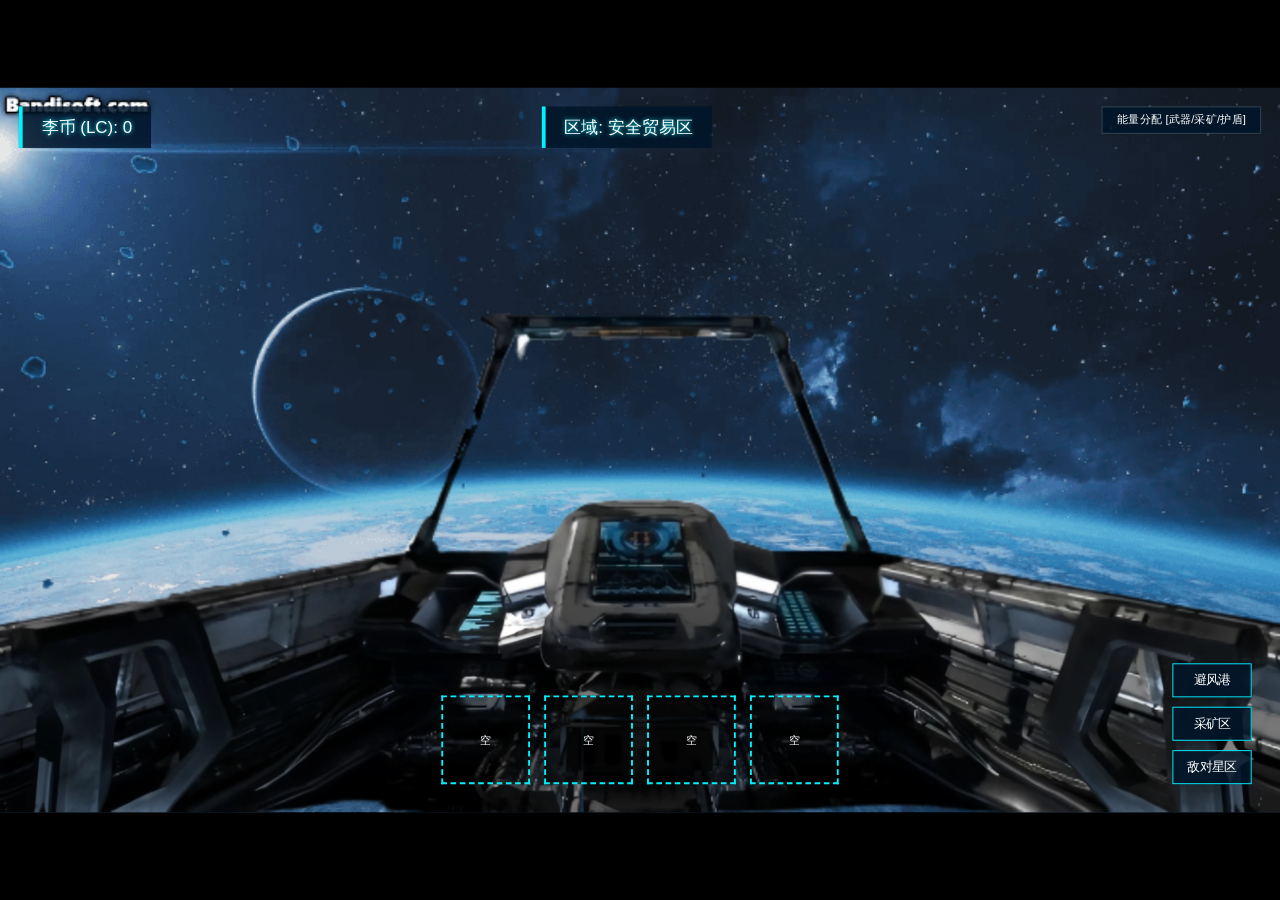
<file: index.html>
<!DOCTYPE html>
<html lang="zh-CN">
<head>
    <meta charset="UTF-8">
    <meta name="viewport" content="width=device-width, initial-scale=1.0">
    <title>太空边缘：101区</title>
    <link rel="stylesheet" href="style.css">
</head>
<body>
    <div id="game-container">
        <div id="bg-layer" class="zone-safe"></div>

        <div id="battle-layer">
            <canvas id="trail-canvas"></canvas>
            <div id="object-container"></div>
        </div>

        <div id="cockpit-container">
            <img src="cockpit.png" id="cockpit-main">
            <div id="diy-overlay"></div>
            <div id="dash-leds">
                <div class="led" id="led-1"></div>
                <div class="led" id="led-2"></div>
            </div>
        </div>

        <div id="ui-layer">
            <div id="build-menu" class="hidden">
    <div class="menu-content">
        <h2 id="menu-title">选择装备 - 槽位 1</h2>
        <div id="item-list">
            </div>
        <button class="close-btn" onclick="toggleMenu(false)">关闭</button>
    </div>
</div>
            <div id="header">
                <div class="res">李币 (LC): <span id="gold-val">0</span></div>
                <div class="res">区域: <span id="zone-name">安全贸易区</span></div>
                <div id="energy-bar-container">能量分配 [武器/采矿/护盾]</div>
            </div>

            <div id="equipment-slots">
                <div class="slot" data-slot="0" onclick="openBuildMenu(0)">空</div>
                <div class="slot" data-slot="1" onclick="openBuildMenu(1)">空</div>
                <div class="slot" data-slot="2" onclick="openBuildMenu(2)">空</div>
                <div class="slot" data-slot="3" onclick="openBuildMenu(3)">空</div>
            </div>

            <div id="nav-panel">
                <button onclick="warpTo('safe')">避风港</button>
                <button onclick="warpTo('mine')">采矿区</button>
                <button onclick="warpTo('combat')">敌对星区</button>
            </div>
        </div>
    </div>
    <script src="game.js"></script>
</body>
</html>
</file>
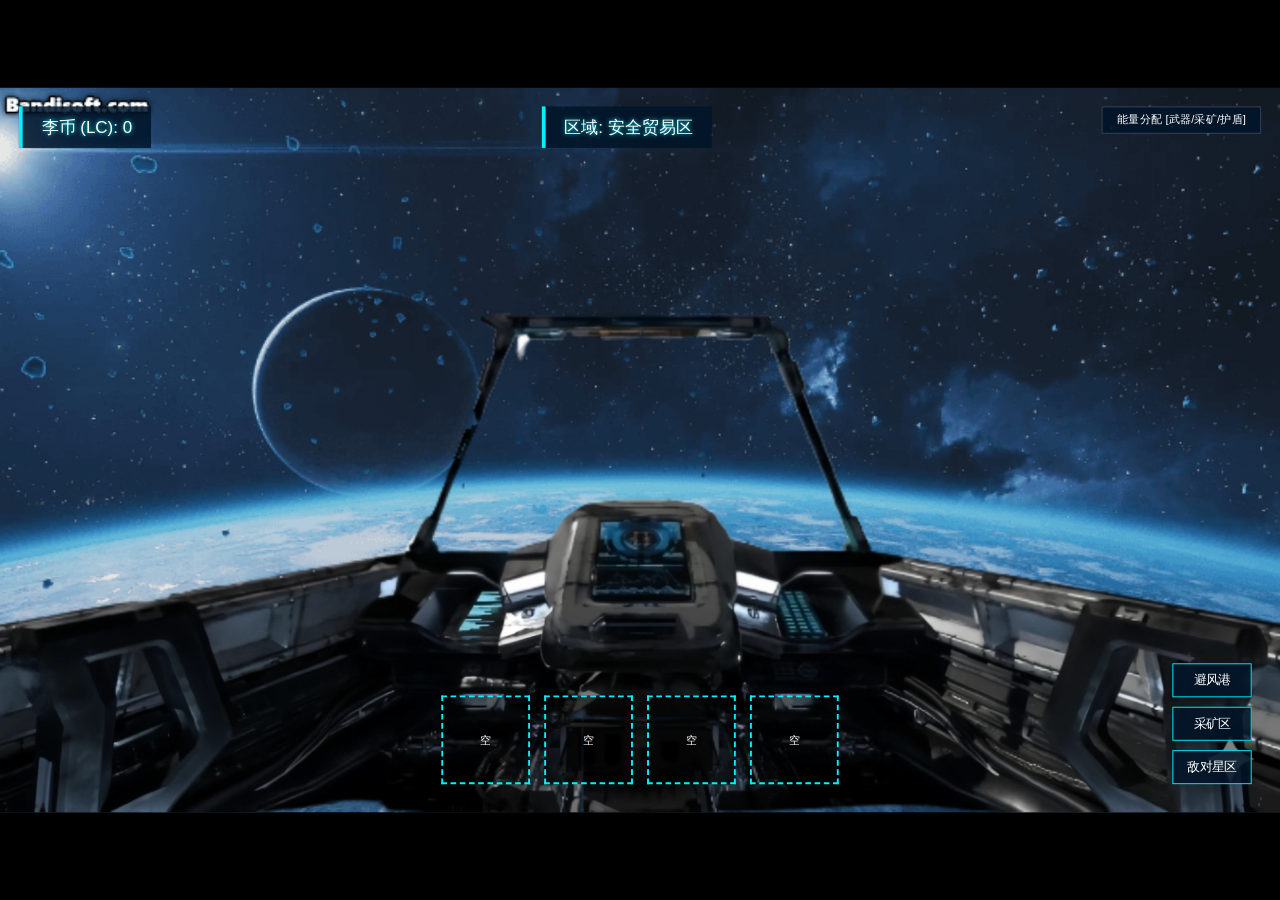
<file: index (3).html>
<!DOCTYPE html>
<html lang="zh-CN">
<head>
    <meta charset="UTF-8">
    <meta name="viewport" content="width=device-width, initial-scale=1.0">
    <title>太空边缘：101区</title>
    <link rel="stylesheet" href="style.css">
</head>
<body>
    <div id="game-container">
        <div id="bg-layer" class="zone-safe"></div>

        <div id="battle-layer">
            <canvas id="trail-canvas"></canvas>
            <div id="object-container"></div>
        </div>

        <div id="cockpit-container">
            <img src="cockpit.png" id="cockpit-main">
            <div id="diy-overlay"></div>
            <div id="dash-leds">
                <div class="led" id="led-1"></div>
                <div class="led" id="led-2"></div>
            </div>
        </div>

        <div id="ui-layer">
            <div id="build-menu" class="hidden">
    <div class="menu-content">
        <h2 id="menu-title">选择装备 - 槽位 1</h2>
        <div id="item-list">
            </div>
        <button class="close-btn" onclick="toggleMenu(false)">关闭</button>
    </div>
</div>
            <div id="header">
                <div class="res">李币 (LC): <span id="gold-val">0</span></div>
                <div class="res">区域: <span id="zone-name">安全贸易区</span></div>
                <div id="energy-bar-container">能量分配 [武器/采矿/护盾]</div>
            </div>

            <div id="equipment-slots">
                <div class="slot" data-slot="0" onclick="openBuildMenu(0)">空</div>
                <div class="slot" data-slot="1" onclick="openBuildMenu(1)">空</div>
                <div class="slot" data-slot="2" onclick="openBuildMenu(2)">空</div>
                <div class="slot" data-slot="3" onclick="openBuildMenu(3)">空</div>
            </div>

            <div id="nav-panel">
                <button onclick="warpTo('safe')">避风港</button>
                <button onclick="warpTo('mine')">采矿区</button>
                <button onclick="warpTo('combat')">敌对星区</button>
            </div>
        </div>
    </div>
    <script src="game.js"></script>
</body>
</html>
</file>
<file: style.css>
/* 确保所有游戏交互层不触发手机的下拉刷新或左右翻页 */
#game-container {
    touch-action: none; 
}

:root {
    --neon-blue: #00f2ff;
    --neon-red: #ff0044;
    --neon-green: #33ff00;
    --panel-bg: rgba(0, 20, 40, 0.85);
}

body, html { margin: 0; overflow: hidden; background: #000; height: 100%; width: 100%; font-family: 'Segoe UI', sans-serif; }

#game-container {
    position: fixed; /* 改为 fixed，确保在屏幕正中央 */
    width: 1356px; 
    height: 768px;
    margin: 0; /* 去掉 auto margin */
    top: 50%; 
    left: 50%;
    /* 这里的变量 --game-scale 会由 game.js 中的 handleResize 动态计算 */
    transform: translate(-50%, -50%) scale(var(--game-scale, 1));
    transform-origin: center;
    box-shadow: 0 0 50px rgba(0,0,0,1);
    background: #000;
    overflow: hidden;
}

/* --- 层级管理 --- */
#bg-layer { position: absolute; z-index: 1; width: 100%; height: 100%; transition: 2s filter; }
#battle-layer { position: absolute; z-index: 2; width: 100%; height: 100%; }
#cockpit-container { position: absolute; z-index: 3; width: 100%; height: 100%; pointer-events: none; }

/* 修改这一行：将 z-index 设为最高，确保 UI 按钮在最前面 */
#ui-layer { 
    position: absolute; 
    z-index: 10; 
    width: 100%; 
    height: 100%; 
    color: white; 
    pointer-events: none; /* 必须保留，这样点击空白处才能穿透到下层打怪 */
}

/* --- 区域背景与动画 --- */
.zone-safe { background: url('bg_safe.jpg') center/cover; }
.zone-mine { background: url('bg_mine.jpg') center/cover; }
.zone-combat { background: url('bg_combat.jpg') center/cover; }

@keyframes warp {
    0% { transform: scale(1); filter: blur(0px); }
    50% { transform: scale(1.5); filter: blur(15px) brightness(2); }
    100% { transform: scale(1); filter: blur(0px); }
}
.warping { animation: warp 2s ease-in-out; }

/* --- 游戏物体 (怪物/矿石) --- */
#cockpit-main { width: 100%; height: 100%; object-fit: cover; }

.game-obj {
    position: absolute; transform: translate(-50%, -50%) scale(0.1);
    transition: transform 3s linear, filter 0.3s; pointer-events: auto;
    cursor: crosshair;
}

@keyframes shake {
    0%, 100% { margin-left: 0; }
    25% { margin-left: -5px; }
    75% { margin-left: 5px; }
}
.exploding { animation: shake 0.1s infinite; filter: brightness(2) contrast(1.5); }

/* --- UI 顶部资源栏 --- */
#header {
    position: absolute; top: 20px; left: 20px; right: 20px;
    display: flex; justify-content: space-between; align-items: flex-start;
}
.res { background: var(--panel-bg); padding: 10px 20px; border-left: 4px solid var(--neon-blue); font-size: 18px; text-shadow: 0 0 5px var(--neon-blue); }
#energy-bar-container { background: var(--panel-bg); padding: 5px 15px; font-size: 12px; border: 1px solid rgba(255,255,255,0.2); }

/* --- 4槽位装备区 --- */
/* 确保 UI 层里的所有交互元素（按钮、槽位）恢复点击权限 */
#ui-layer *, 
#nav-panel button, 
.slot, 
.btn-buy, 
.close-btn { 
    pointer-events: auto !important; 
}
#equipment-slots { position: absolute; bottom: 30px; left: 50%; transform: translateX(-50%); display: flex; gap: 15px; }
.slot { 
    width: 90px; height: 90px; 
    border: 2px dashed var(--neon-blue); 
    background: rgba(0,0,0,0.6); 
    display: flex; flex-direction: column; align-items: center; justify-content: center; 
    cursor: pointer; font-size: 12px; transition: 0.3s;
}
.slot:hover { background: rgba(0, 242, 255, 0.2); box-shadow: 0 0 15px var(--neon-blue); }

/* --- 导航面板 --- */
#nav-panel { position: absolute; bottom: 30px; right: 30px; display: flex; flex-direction: column; gap: 10px; }
#nav-panel button {
    background: var(--panel-bg); border: 1px solid var(--neon-blue); color: white;
    padding: 8px 15px; cursor: pointer; transition: 0.3s;
}
#nav-panel button:hover { background: var(--neon-blue); color: black; }

/* --- 装备与升级菜单 (Modal) --- */
#build-menu {
    position: absolute; top: 50%; left: 50%; transform: translate(-50%, -50%);
    width: 500px; max-height: 500px;
    background: var(--panel-bg); border: 2px solid var(--neon-blue);
    padding: 25px; z-index: 100; box-shadow: 0 0 50px rgba(0,0,0,0.9);
}
.hidden { display: none !important; }
.item-card {
    display: flex; justify-content: space-between; align-items: center;
    padding: 12px; border-bottom: 1px solid rgba(255,255,255,0.1);
}
.btn-buy {
    background: transparent; border: 1px solid var(--neon-green); color: var(--neon-green);
    padding: 5px 12px; cursor: pointer;
}
.btn-buy:disabled { border-color: #666; color: #666; cursor: not-allowed; }
.close-btn { width: 100%; margin-top: 20px; padding: 10px; background: rgba(255,0,0,0.2); border: 1px solid var(--neon-red); color: white; cursor: pointer; }

/* --- DIY 装饰系统 --- */
#diy-overlay { position: absolute; top: 0; left: 0; width: 100%; height: 100%; pointer-events: none; }
.diy-item { position: absolute; pointer-events: auto; cursor: move; width: 64px; height: 64px; transform: translate(-50%, -50%); filter: drop-shadow(0 0 5px rgba(255,255,255,0.5)); }

/* --- 仪表灯 --- */
#dash-leds { position: absolute; top: 30px; left: 50%; transform: translateX(-50%); display: flex; gap: 40px; }
.led { width: 12px; height: 12px; border-radius: 50%; background: #333; transition: 0.5s; }
.led-active { background: var(--neon-green); box-shadow: 0 0 15px var(--neon-green); }
.led-danger { background: var(--neon-red); box-shadow: 0 0 15px var(--neon-red); }

#trail-canvas { position: absolute; top: 0; left: 0; pointer-events: none; }

/* 彻底解决手机点击变拖动的问题 */
img, .game-obj, .diy-item, #cockpit-main {
    -webkit-user-drag: none;
    user-drag: none;
    -webkit-touch-callout: none; /* 禁止手机长按弹出“保存图片” */
    user-select: none;
    pointer-events: auto;
}

/* 解决画线画布挡住点击的问题 */
#trail-canvas {
    pointer-events: none;
    z-index: 5;
}

/* 确保容器不触发手机自带的滑动刷新 */
#game-container {
    touch-action: none;
}
</file>
